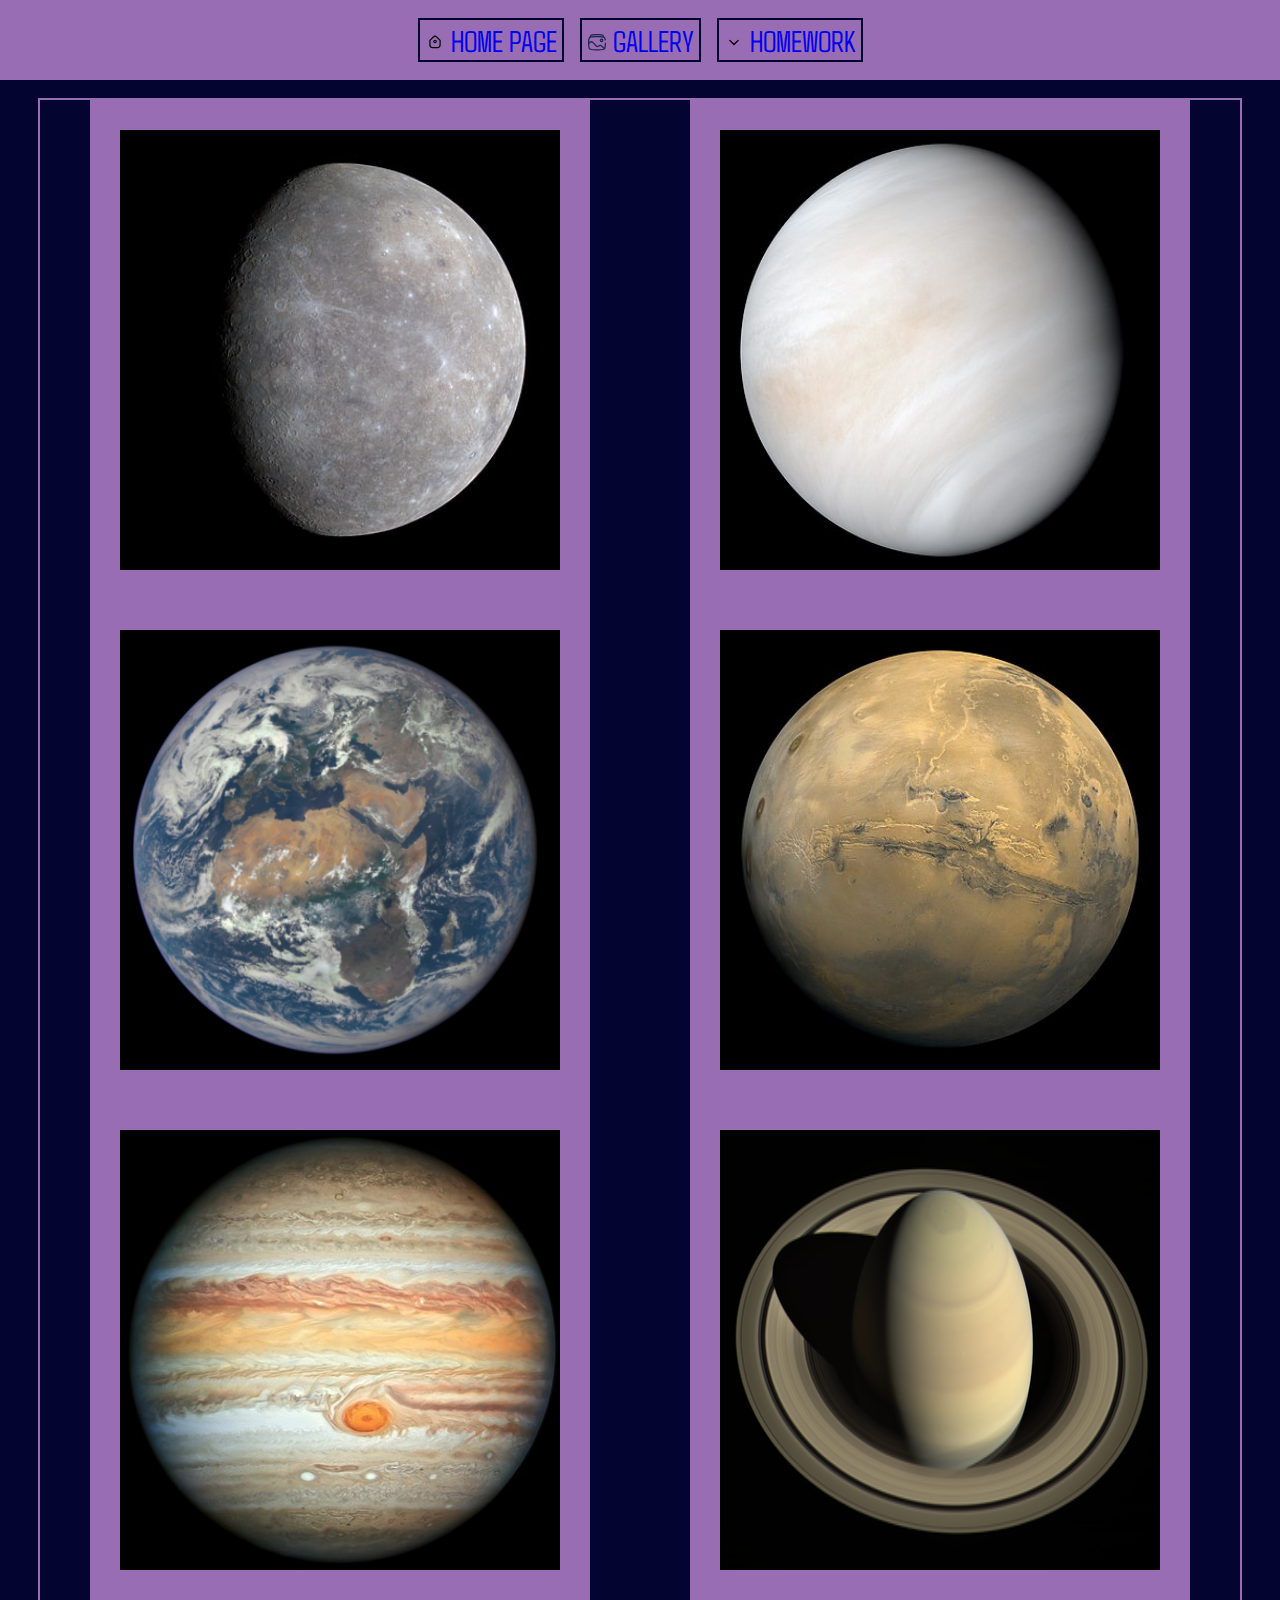
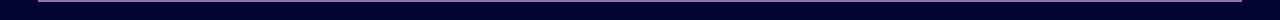
<file: index.html>
<!DOCTYPE html>
<html lang="en">
<head>
    <meta charset="UTF-8">
    <meta name="viewport" content="width=device-width, initial-scale=1.0">
    <title>Planets</title>
    <link rel="stylesheet" href="css/style.css">
</head>
<body>
    <div class="header">
        <div class="container">
            <ul class="header-menu">
                <li>
                    <a class="cursor p-top-20 p-bot-20" href="main page/index.html">
                        <svg class="icon">
                            <use href="img/sprite.svg#home"></use>
                        </svg>
                        HOME PAGE
                    </a>
                </li>
                <li>
                    <a class="cursor p-top-20 p-bot-20" href="index.html">
                        <svg class="icon">
                            <use href="img/sprite.svg#gallery"></use>
                        </svg>
                        GALLERY
                    </a>
                </li>
                <li>
                    <a class="cursor p-top-20 p-bot-20" href="#">
                        <svg class="icon">
                            <use href="img/sprite.svg#d-arrow"></use>
                        </svg>
                        HOMEWORK
                    </a>
                    <ul class="second-menu">
                        <li><a href="inline-block/index.html">INLINE BLOCK</a></li>
                        <li><a href="float/index.html">FLOAT</a></li>
                        <li>
                            <a href="#">
                                <svg class="l-arrow-icon">
                                    <use href="img/sprite.svg#l-arrow"></use>
                                </svg>
                                BLOCKS
                            </a>
                            <ul class="third-menu">
                                <li><a href="flex/index.html">FLEX</a></li>
                            </ul>
                        </li>
                    </ul>
                </li>
            </ul>
        </div>
    </div>


    <div class="container">
        <div class="planets-cont">
            <div class="img">
                <div class="mercury">
                    <img src="img/420px-Mercury_in_color_-_Prockter07_centered.jpg" alt="Mercury" height="440" width="440">
                </div>
            </div>
            <div class="img ">
                <div class="venus">
                    <img src="img/Venus_from_Mariner_10.jpg" alt="Venus" height="440" width="440">
                </div>
            </div>
            <div class="img ">
                <div class="earth">
                    <img src="img/405px-Africa_and_Europe_from_a_Million_Miles_Away.png" alt="Earth" height="440" width="440">
                </div>
            </div>
            <div class="img">
                <div  class="mars">
                    <img src="img/Mars_Valles_Marineris_EDIT.jpg" alt="Mars" height="440" width="440">
                </div>
            </div>
            <div class="img">
                <div  class="jupiter">
                    <img src="img/Jupiter,_image_taken_by_NASA's_Hubble_Space_Telescope,_June_2019_-_Edited.jpg" alt="Jupiter" height="440" width="440"> 
                </div>
            </div>
            <div class="img">
                <div  class="saturn">
                    <img src="img/450px-Saturn_-_April_25_2016_(37612580000).png" alt="Saturn" height="440" width="440"> 
                </div>
            </div>
        </div>
    </div>
</body>
</html>
</file>
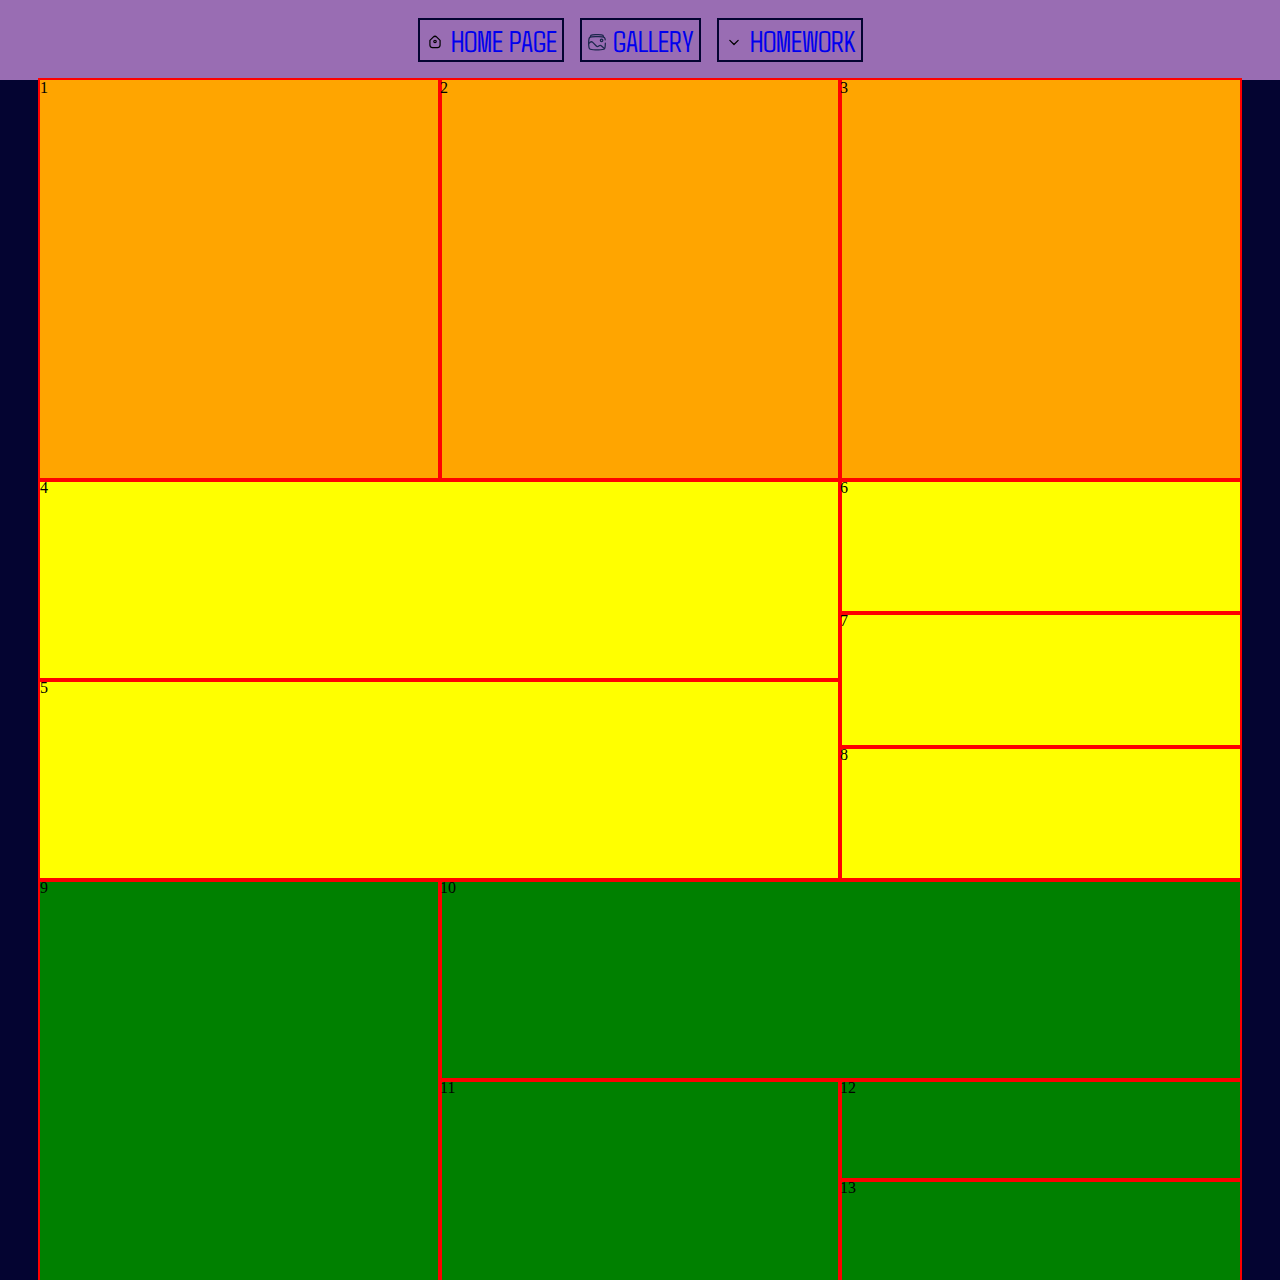
<file: flex/index.html>
<!DOCTYPE html>
<html lang="en">
<head>
    <meta charset="UTF-8">
    <meta name="viewport" content="width=device-width, initial-scale=1.0">
    <title>Flex</title>
    <link rel="stylesheet" href="../css/style.css">
</head>
<body>
    <div class="header">
        <div class="container">
            <ul class="header-menu">
                <li>
                    <a class="cursor p-top-20 p-bot-20" href="../main page/index.html">
                        <svg class="icon">
                            <use href="../img/sprite.svg#home"></use>
                        </svg>
                        HOME PAGE
                    </a>
                </li>
                <li>
                    <a class="cursor p-top-20 p-bot-20" href="../index.html">
                        <svg class="icon">
                            <use href="../img/sprite.svg#gallery"></use>
                        </svg>
                        GALLERY
                    </a>
                </li>
                <li>
                    <a class="cursor p-top-20 p-bot-20" href="#">
                        <svg class="icon">
                            <use href="../img/sprite.svg#d-arrow"></use>
                        </svg>
                        HOMEWORK
                    </a>
                    <ul class="second-menu">
                        <li><a href="../inline-block/index.html">INLINE BLOCK</a></li>
                        <li><a href="../float/index.html">FLOAT</a></li>
                        <li>
                            <a href="#">
                                <svg class="l-arrow-icon">
                                    <use href="../img/sprite.svg#l-arrow"></use>
                                </svg>
                                BLOCKS
                            </a>
                            <ul class="third-menu">
                                <li><a href="index.html">FLEX</a></li>
                            </ul>
                        </li>
                    </ul>
                </li>
            </ul>
        </div>
    </div>

    <div class="box">
    
        <div class="clearfix bg-orange display-flex">
            <div class="w-400 h-400 outline hover">1</div>
            <div class="w-400 h-400 outline hover">2</div>
            <div class="w-400 h-400 outline hover">3</div>
        </div>
        
        <div class="clearfix bg-yellow display-flex">
            <div class="w-800">
                <div class="h-200 outline hover">4</div>
                <div class="h-200 outline hover">5</div>
            </div>
            <div class="w-400 h-400">
                <div class="h-133 outline hover">6</div>
                <div class="h-133 outline hover">7</div>
                <div class="h-133 outline hover">8</div>
            </div>
        </div>
        
        <div class="clearfix bg-green display-flex">
            <div class="w-400 h-400 outline hover">9</div>
            <div class="w-800">
                <div class="h-200 outline hover">10</div>
                <div class="display-flex">
                    <div class="h-200 outline w-400 hover">11</div>
                    <div class="w-400">
                        <div class="h-100 outline hover">12</div>
                        <div class="h-100 outline hover">13</div>
                    </div>
                </div>
            </div>
        </div>
    </div>
</body>
</html>
</file>
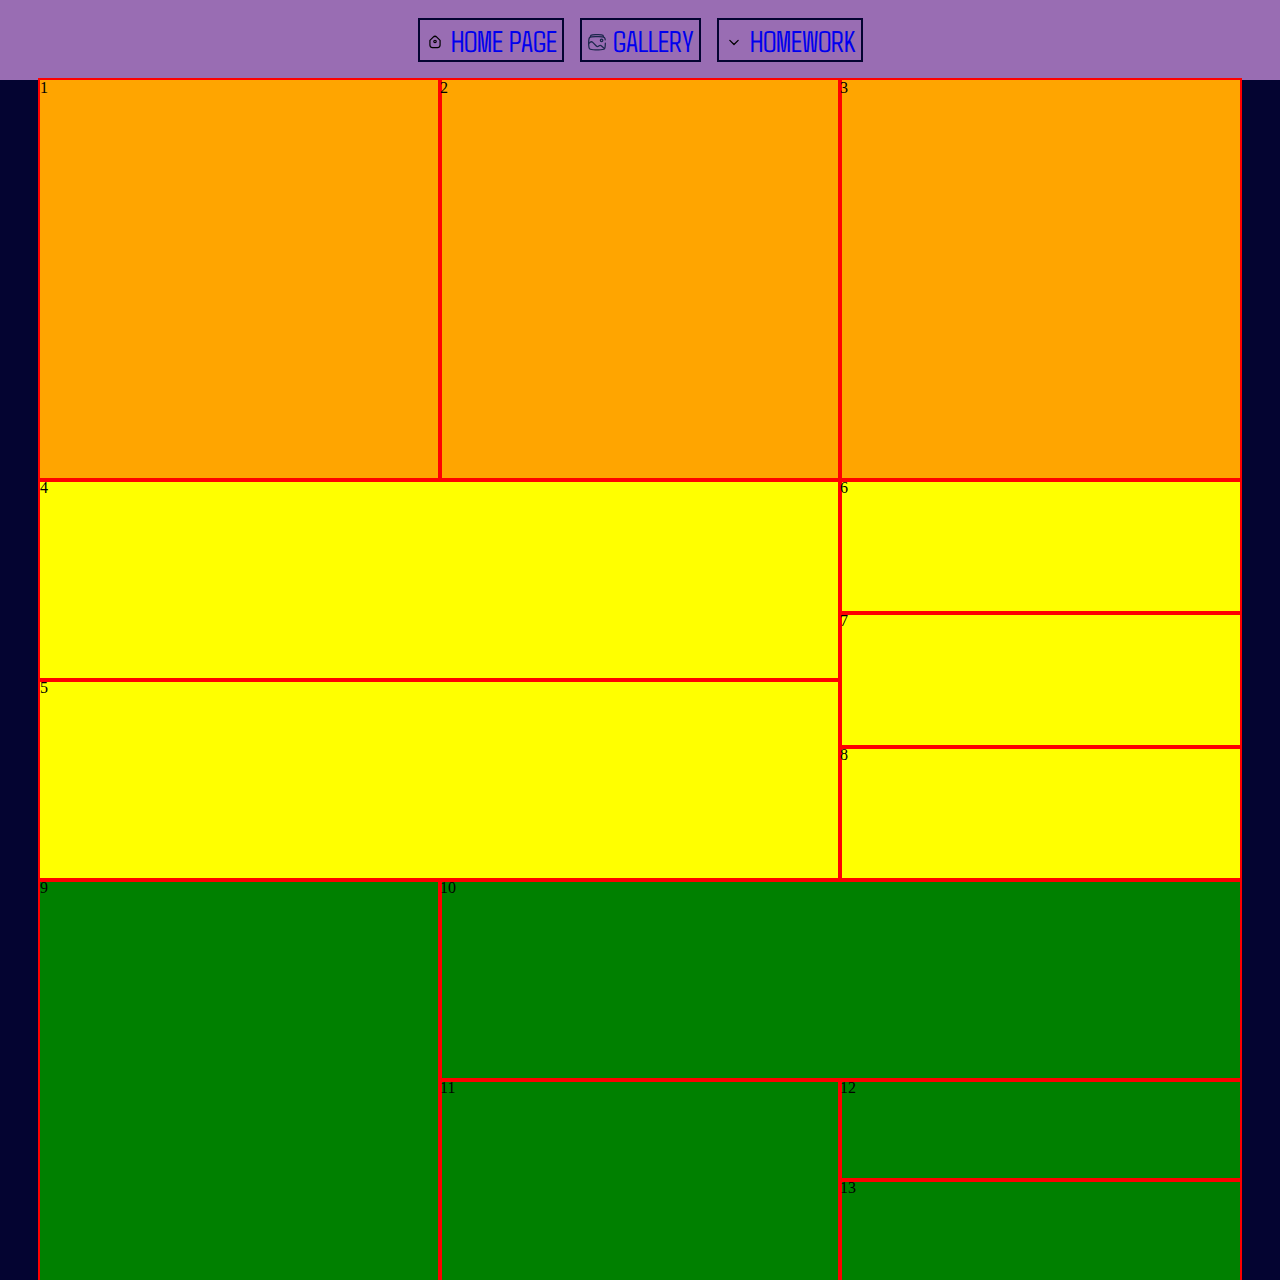
<file: float/index.html>
<!DOCTYPE html>
<html lang="en">
<head>
    <meta charset="UTF-8">
    <meta name="viewport" content="width=device-width, initial-scale=1.0">
    <title>Floats</title>
    <link rel="stylesheet" href="../css/style.css">
</head>
<body>
    <div class="header">
        <div class="container">
            <ul class="header-menu">
                <li>
                    <a class="cursor p-top-20 p-bot-20" href="../main page/index.html">
                        <svg class="icon">
                            <use href="../img/sprite.svg#home"></use>
                        </svg>
                        HOME PAGE
                    </a>
                </li>
                <li>
                    <a class="cursor p-top-20 p-bot-20" href="../index.html">
                        <svg class="icon">
                            <use href="../img/sprite.svg#gallery"></use>
                        </svg>
                        GALLERY
                    </a>
                </li>
                <li>
                    <a class="cursor p-top-20 p-bot-20" href="#">
                        <svg class="icon">
                            <use href="../img/sprite.svg#d-arrow"></use>
                        </svg>
                        HOMEWORK
                    </a>
                    <ul class="second-menu">
                        <li><a href="../inline-block/index.html">INLINE BLOCK</a></li>
                        <li><a href="index.html">FLOAT</a></li>
                        <li>
                            <a href="#">
                                <svg class="l-arrow-icon">
                                    <use href="../img/sprite.svg#l-arrow"></use>
                                </svg>
                                BLOCKS
                            </a>
                            <ul class="third-menu">
                                <li><a href="../flex/index.html">FLEX</a></li>
                            </ul>
                        </li>
                    </ul>
                </li>
            </ul>
        </div>
    </div>

    <div class="box">
    
        <div class="clearfix bg-orange ">
            <div class="w-400 h-400 outline float-l hover">1</div>
            <div class="w-400 h-400 outline float-l hover">2</div>
            <div class="w-400 h-400 outline float-l hover">3</div>
        </div>
        
        <div class="clearfix bg-yellow ">
            <div class="w-800 float-l">
                <div class="h-200 outline hover">4</div>
                <div class="h-200 outline hover">5</div>
            </div>
            <div class="w-400 float-l h-400">
                <div class="h-133 outline hover">6</div>
                <div class="h-133 outline hover">7</div>
                <div class="h-133 outline hover">8</div>
            </div>
        </div>
        
        <div class="clearfix bg-green">
            <div class="w-400 h-400 outline float-l hover">9</div>
            <div class="w-800 float-l">
                <div class="h-200 outline hover">10</div>
                <div>
                    <div class="h-200 outline w-400 float-l hover">11</div>
                    <div class="w-400 float-l">
                        <div class="h-100 outline hover">12</div>
                        <div class="h-100 outline hover">13</div>
                    </div>
                </div>
            </div>
        </div>
    </div>
</body>
</html>
</file>
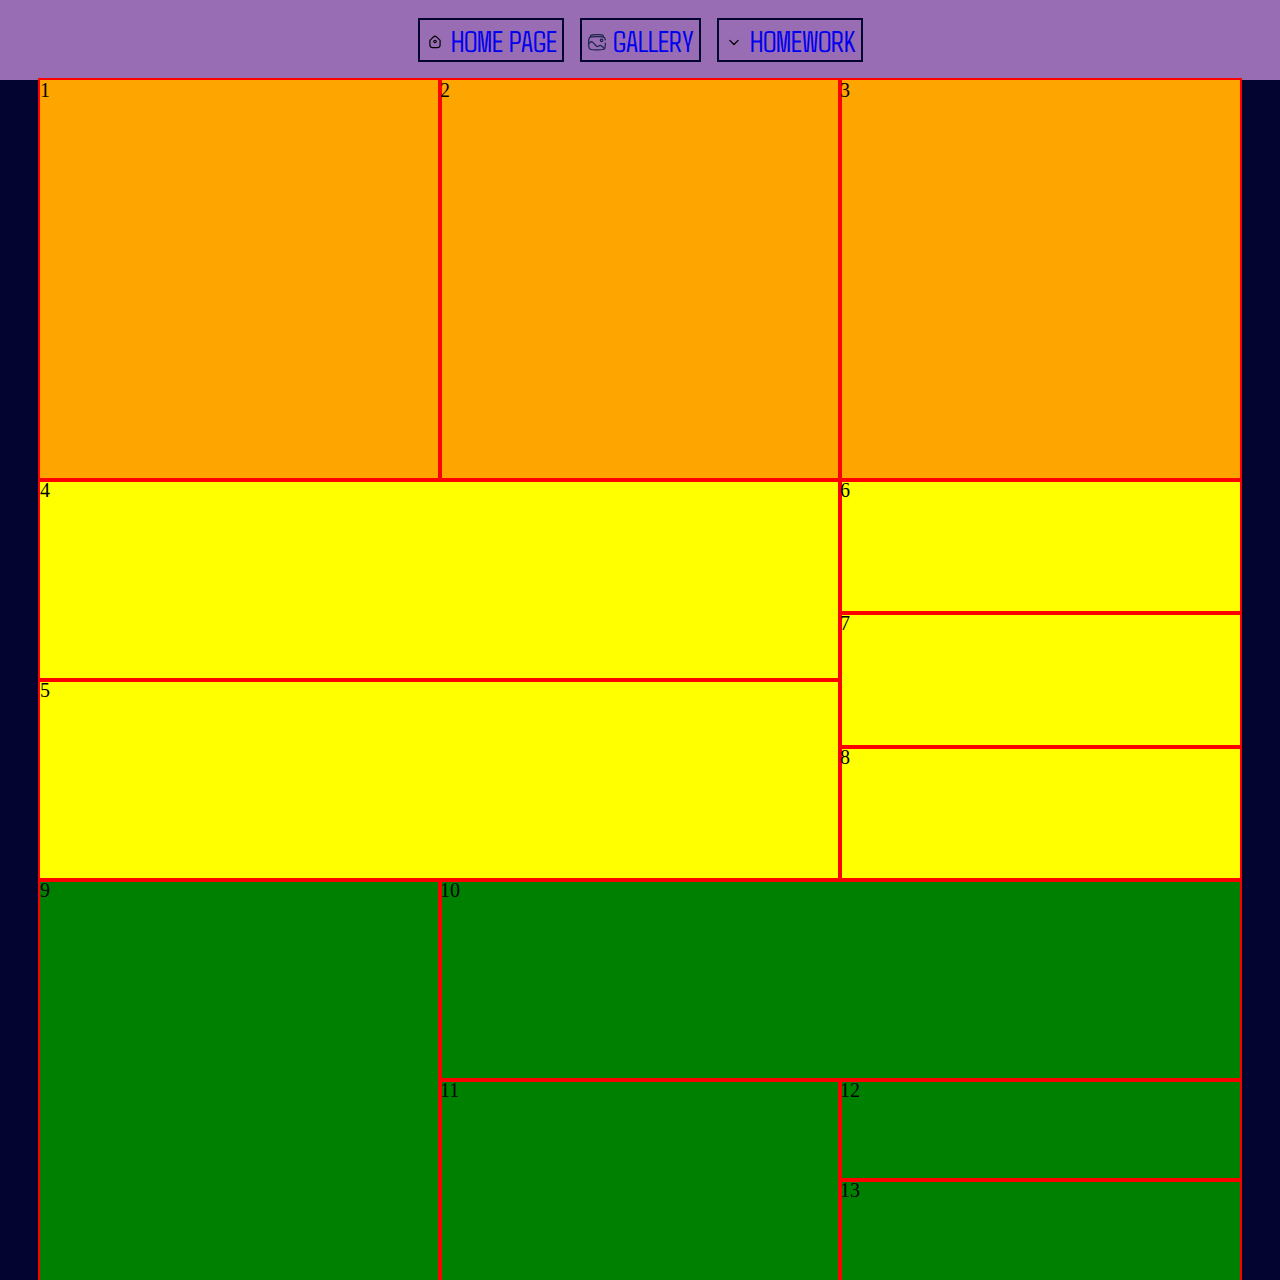
<file: inline-block/index.html>
<!DOCTYPE html>
<html lang="en">
<head>
    <meta charset="UTF-8">
    <meta name="viewport" content="width=device-width, initial-scale=1.0">
    <title>Inline block</title>
    <link rel="stylesheet" href="../css/style.css">
</head>
<body>
    <div class="header">
        <div class="container">
            <ul class="header-menu">
                <li>
                    <a class="cursor p-top-20 p-bot-20" href="../main page/index.html">
                        <svg class="icon">
                            <use href="../img/sprite.svg#home"></use>
                        </svg>
                        HOME PAGE
                    </a>
                </li>
                <li>
                    <a class="cursor p-top-20 p-bot-20" href="../index.html">
                        <svg class="icon">
                            <use href="../img/sprite.svg#gallery"></use>
                        </svg>
                        GALLERY
                    </a>
                </li>
                <li>
                    <a class="cursor p-top-20 p-bot-20" href="#">
                        <svg class="icon">
                            <use href="../img/sprite.svg#d-arrow"></use>
                        </svg>
                        HOMEWORK
                    </a>
                    <ul class="second-menu">
                        <li><a href="index.html">INLINE BLOCK</a></li>
                        <li><a href="../float/index.html">FLOAT</a></li>
                        <li>
                            <a href="#">
                                <svg class="l-arrow-icon">
                                    <use href="../img/sprite.svg#l-arrow"></use>
                                </svg>
                                BLOCKS
                            </a>
                            <ul class="third-menu">
                                <li><a href="../flex/index.html">FLEX</a></li>
                            </ul>
                        </li>
                    </ul>
                </li>
            </ul>
        </div>
    </div>

    <div class="box">

        <div class="fs-0 bg-orange">
            <div class="w-400 h-400 d-inline-block outline fs-20">1</div>
            <div class="w-400 h-400 d-inline-block outline fs-20">2</div>
            <div class="w-400 h-400 d-inline-block outline fs-20">3</div>
        </div>

        <div class="fs-0 bg-yellow">
            <div class="d-inline-block w-800 fs-20">
                <div class="h-200 outline ">4</div>
                <div class="h-200 outline ">5</div>
            </div>
            <div class="d-inline-block w-400 fs-20">
                <div class="h-133 outline">6</div>
                <div class="h-133 outline">7</div>
                <div class="h-133 outline">8</div>
            </div>
        </div>

        <div class="fs-0 bg-green">
            <div class="d-inline-block fs-20 w-400 h-400 outline">9</div>
            <div class="d-inline-block fs-20 w-800">
                <div class="h-200 outline">10</div>
                <div class="fs-0">
                    <div class="h-200 outline d-inline-block fs-20 w-400">11</div>
                    <div class="d-inline-block fs-20 w-400">
                        <div class="h-100 outline">12</div>
                        <div class="h-100 outline">13</div>
                    </div>
                </div>
            </div>
        </div>
    </div>
</body>
</html>
</file>
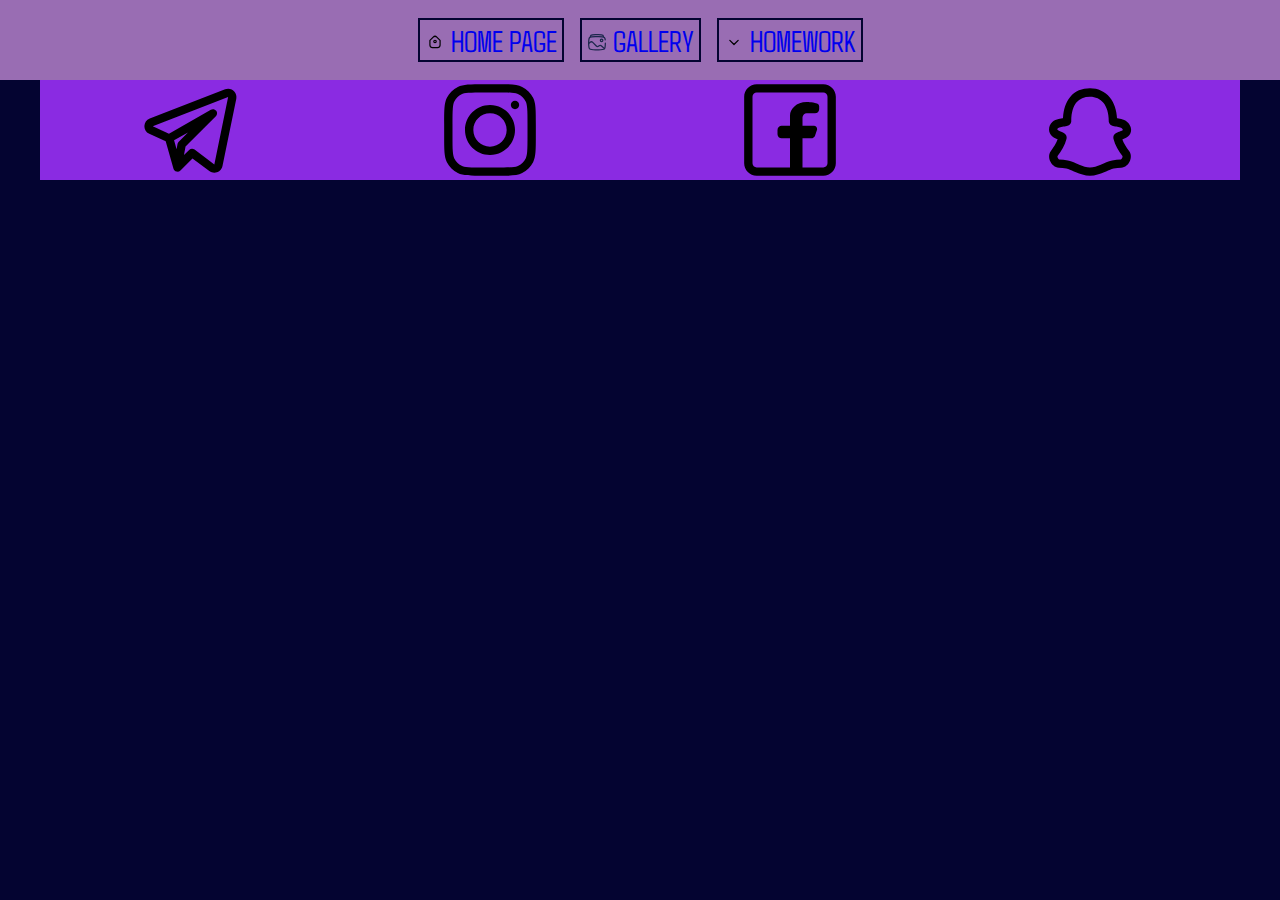
<file: main page/index.html>
<!DOCTYPE html>
<html lang="en">
<head>
    <meta charset="UTF-8">
    <meta name="viewport" content="width=device-width, initial-scale=1.0">
    <title>main page</title>
    <link rel="stylesheet" href="../css/style.css">
</head>
<body>
    <div class="header">
        <div class="container">
            <ul class="header-menu">
                <li>
                    <a class="cursor p-top-20 p-bot-20" href="index.html">
                        <svg class="icon">
                            <use href="../img/sprite.svg#home"></use>
                        </svg>
                        HOME PAGE
                    </a>
                </li>
                <li>
                    <a class="cursor p-top-20 p-bot-20" href="../index.html">
                        <svg class="icon">
                            <use href="../img/sprite.svg#gallery"></use>
                        </svg>
                        GALLERY
                    </a>
                </li>
                <li>
                    <a class="cursor p-top-20 p-bot-20" href="#">
                        <svg class="icon">
                            <use href="../img/sprite.svg#d-arrow"></use>
                        </svg>
                        HOMEWORK
                    </a>
                    <ul class="second-menu">
                        <li><a href="../inline-block/index.html">INLINE BLOCK</a></li>
                        <li><a href="../float/index.html">FLOAT</a></li>
                        <li>
                            <a href="#">
                                <svg class="l-arrow-icon">
                                    <use href="../img/sprite.svg#l-arrow"></use>
                                </svg>
                                BLOCKS
                            </a>
                            <ul class="third-menu">
                                <li><a href="../flex/index.html">FLEX</a></li>
                            </ul>
                        </li>
                    </ul>
                </li>
            </ul>
        </div>
    </div>


    <div class="links">
        <div class="container">
            <div class="links-box">
                <svg class="icon-link">
                    <use href="../img/sprite.svg#telegram"></use>
                </svg>
        
                <svg class="icon-link">
                    <use href="../img/sprite.svg#instagram"></use>
                </svg>
        
                <svg class="icon-link">
                    <use href="../img/sprite.svg#facebook"></use>
                </svg>
        
                <svg class="icon-link">
                    <use href="../img/sprite.svg#snapchat"></use>
                </svg>
            </div>
        </div>
    </div>
</body>
</html>
</file>
<file: css/style.css>
* {
    box-sizing: border-box;
}
html, body, div, span, applet, object, iframe,
h1, h2, h3, h4, h5, h6, p, blockquote, pre,
a, abbr, acronym, address, big, cite, code,
del, dfn, em, img, ins, kbd, q, s, samp,
small, strike, strong, sub, sup, tt, var,
b, u, i, center,
dl, dt, dd, ol, ul, li,
fieldset, form, label, legend,
table, caption, tbody, tfoot, thead, tr, th, td,
article, aside, canvas, details, embed, 
figure, figcaption, footer, header, hgroup, 
menu, nav, output, ruby, section, summary,
time, mark, audio, video {
	margin: 0;
	padding: 0;
	border: 0;
	font-size: 100%;
	font: inherit;
	vertical-align: top;
}
article, aside, details, figcaption, figure, 
footer, header, hgroup, menu, nav, section {
	display: block;
}
body {
	line-height: 1;
}
ol, ul {
	list-style: none;
}
blockquote, q {
	quotes: none;
}
blockquote:before, blockquote:after,
q:before, q:after {
	content: '';
	content: none;
}
table {
	border-collapse: collapse;
	border-spacing: 0;
}


/* --------------------------------------------------------------------- */

@font-face {
    font-family: Agdasima;
    src: url('../fonts/Agdasima-Regular.ttf');
    font-weight: 400;
    font-display: swap;
}

@font-face {
    font-family: Belanosima;
    src: url('../fonts/Belanosima-Regular.ttf');
    font-weight: 400;
    font-display: swap;
}

@font-face {
    font-family: Lora;
    src: url('../fonts/Lora-Regular.ttf');
    font-weight: 400;
    font-display: swap;
}

body {
    background: rgb(4, 4, 49);
}

.container {
    width: 1200px;
    margin: 0 auto;
}

.icon {
    height: 20px;
    width: 20px;
    fill: none;
}

.l-arrow-icon {
    height: 20px;
    width: 20px;
}

.header {
    background: rgb(153, 109, 179);
    padding: 20px 0;
}

.header-menu {
    display: flex;
    flex-wrap: wrap;
    justify-content: center;
    align-items: center;
    padding: 15px auto;
    gap: 20px;
}

.header-menu li {
    font-family: Agdasima;
    font-size: 30px;
    outline: 2px solid rgb(4, 4, 49);
    color: rgb(4, 4, 49);
    text-align: center;
    position: relative;
}

.header-menu li a {
    display: block;
    padding: 5px 5px;
    text-decoration: none;
}

.header-menu li:hover .second-menu{
    top: 100%;
}

.second-menu {
    transition: top 1s linear;
    position: absolute;
    top: -1000%;
    right: 0;
    z-index: 3;
}

.second-menu li {
    text-align: center;
    font-family: Belanosima;
    background: rgb(153, 109, 179);
    margin-top: 10px;
}

.second-menu a {
    white-space: nowrap;
    text-decoration: none;
}

.third-menu {
    transition: opacity 1s ease;
    opacity: 0;
    position: absolute;
    top: 0px;
    right: 100%;
padding-right: 20px;
overflow: hidden;}

.third-menu li {
    margin-top: 0px;
    font-family: Lora;
}

.second-menu li:hover .third-menu{
    opacity: 1;
    overflow: visible;
}

.planets-cont {
    outline: 2px solid rgb(153, 109, 179);
    display: flex;
    flex-wrap: wrap;
    justify-content: space-around;
}

.img {
    width: 500px;
    height: 500px;
    padding: 30px;
    background: rgb(153, 109, 179);
    position: relative;
}

.planets-cont {
    margin: 20px 0;
}

.mercury:hover::after {
    content: 'Мерку́рий — наименьшая планета Солнечной системы и самая близкая к Солнцу. Названа в честь древнеримского бога торговли — быстрого Меркурия, поскольку она движется по небу быстрее других планет.';
    position: absolute;
    top: 50%;
    right: 0;
    margin-top: -80px;
    min-height: 100px;
    padding: 30px;
    font-size: 20px;
    background: rgb(153, 109, 179, 0.6);
    color: rgb(4, 4, 49);
    text-align: center;
}

.venus:hover::after {
    content: 'Вене́ра — вторая по удалённости от Солнца и шестая по размеру планета Солнечной системы, наряду с Меркурием, Землёй и Марсом принадлежащая к семейству планет земной группы.';
    position: absolute;
    top: 50%;
    right: 0;
    margin-top: -80px;
    min-height: 100px;
    padding: 30px;
    font-size: 20px;
    background: rgb(153, 109, 179, 0.6);
    color: rgb(4, 4, 49);
    text-align: center;
}

.earth:hover::after {
    content: 'Земля́ — третья по удалённости от Солнца планета Солнечной системы. Самая плотная, пятая по диаметру и массе среди всех планет Солнечной системы и крупнейшая среди планет земной группы, в которую входят также Меркурий, Венера и Марс.';
    position: absolute;
    top: 50%;
    right: 0;
    margin-top: -80px;
    min-height: 100px;
    padding: 30px;
    font-size: 20px;
    background: rgb(153, 109, 179, 0.6);
    color: rgb(4, 4, 49);
    text-align: center;
}

.mars:hover::after {
    content: 'Марс — четвёртая по удалённости от Солнца и седьмая по размеру планета Солнечной системы; масса планеты составляет 10,7 % массы Земли. Названа в честь Марса — древнеримского бога войны, соответствующего древнегреческому Аресу.';
    position: absolute;
    top: 50%;
    right: 0;
    margin-top: -80px;
    min-height: 100px;
    padding: 30px;
    font-size: 20px;
    background: rgb(153, 109, 179, 0.6);
    color: rgb(4, 4, 49);
    text-align: center;
}

.jupiter:hover::after {
    content: 'Юпи́тер — крупнейшая планета Солнечной системы, пятая по удалённости от Солнца. Наряду с Сатурном Юпитер классифицируется как газовый гигант.Перейти к разделу «Юпитер среди планет Солнечной системы. Планета была известна людям с глубокой древности, что нашло своё отражение в мифологии и религиозных верованиях различных культур.';
    position: absolute;
    top: 50%;
    right: 0;
    margin-top: -90px;
    min-height: 100px;
    padding: 30px;
    font-size: 20px;
    background: rgb(153, 109, 179, 0.6);
    color: rgb(4, 4, 49);
    text-align: center;
}

.saturn:hover::after {
    content: 'Сату́рн — шестая планета по удалённости от Солнца и вторая по размерам планета в Солнечной системе после Юпитера. Сатурн классифицируется как газовая планета-гигант.';
    position: absolute;
    top: 50%;
    right: 0;
    margin-top: -80px;
    min-height: 100px;
    padding: 30px;
    font-size: 20px;
    background: rgb(153, 109, 179, 0.6);
    color: rgb(4, 4, 49);
    text-align: center;
}

.cursor {
    cursor: pointer;
}

.p-button {
    padding: 20px 10px;
}

.links-box {
    background-color: blueviolet;
    display: flex;
    justify-content: space-around;
}

.icon-link {
    width: 100px;
    height: 100px;
}

.cursor {
    cursor: pointer;
}

.p-button {
    padding: 20px 10px;
}

.bg-orange {
    background: orange;
}

.bg-yellow {
    background: yellow;
}

.bg-green {
    background: green;
}

.box {
    width: 1200px;
    margin: 0 auto;
}

.d-inline-block {
    display: inline-block;
}

.outline {
    outline: 2px solid red;
}

.fs-0 {
    font-size: 0;
}

.fs-20 {
    font-size: 20px;
}

.w-400 {
    width: 400px;
}

.w-800 {
    width: 800px;
}

.h-133 {
    height: 133.33px;
}

.h-200 {
    height: 200px;
}

.h-100 {
    height: 100px;
}

.h-400 {
    height: 400px;
}


.float-l {
    float: left;
}

.clearfix::after {
    content: '';
    clear: both;
    display: block;
}

.hover:hover {
    background: rgb(209, 209, 209);
}

.display-flex {
    display: flex;
}
</file>
